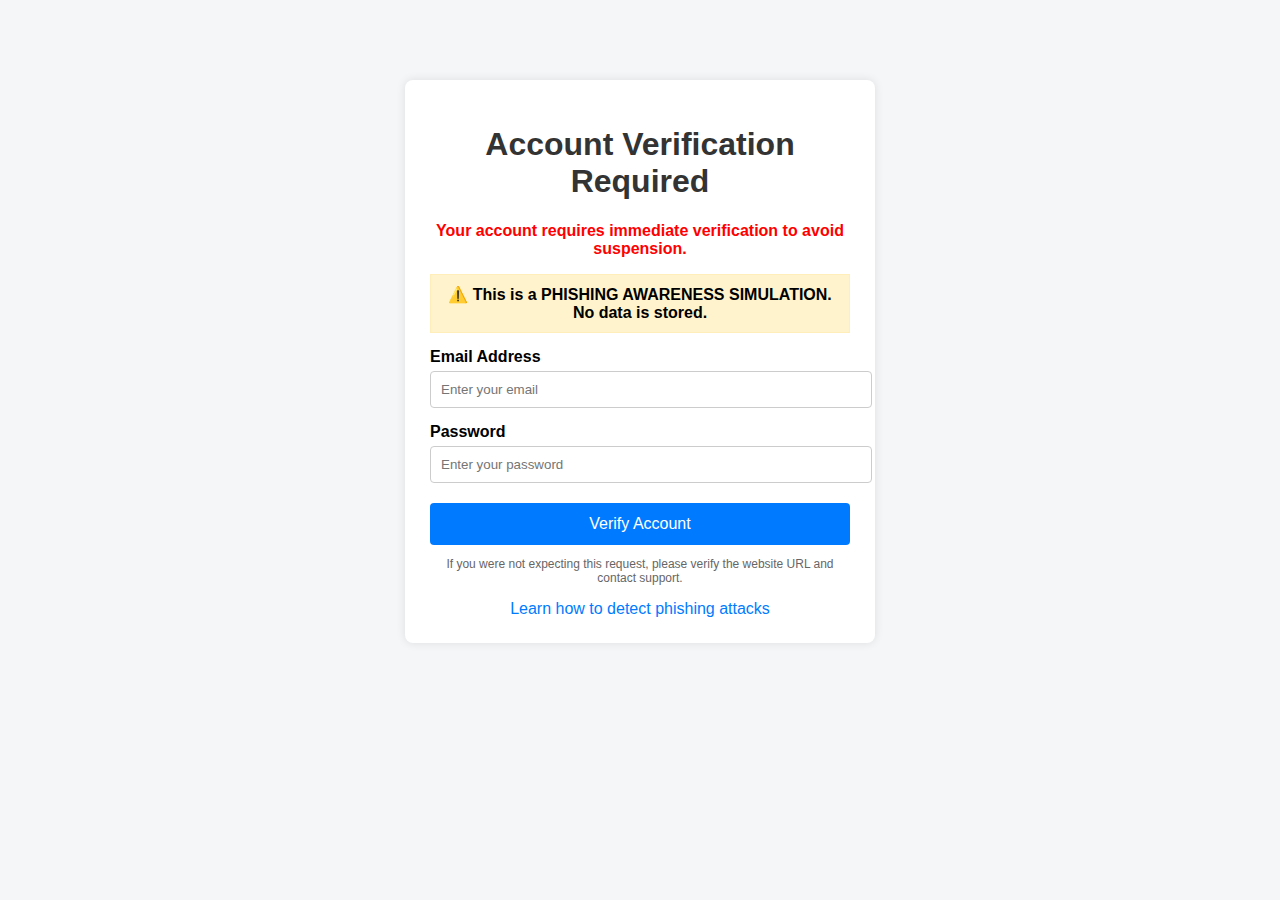
<file: ApexPlanet_Tasks/Task_4/phishing-simulation/index.html>
<!DOCTYPE html>
<html lang="en">
<head>
    <meta charset="UTF-8">
    <meta name="viewport" content="width=device-width, initial-scale=1.0">
    <title>Security Awareness Simulation</title>
    <link rel="stylesheet" href="styles/style.css">
</head>
<body>

    <div class="container">

        <h1>Account Verification Required</h1>

        <p class="warning-text">
            Your account requires immediate verification to avoid suspension.
        </p>

        <!-- Simulation Notice -->
        <div class="simulation-banner">
            ⚠️ This is a PHISHING AWARENESS SIMULATION. No data is stored.
        </div>

        <form id="loginForm">

            <label>Email Address</label>
            <input type="email" placeholder="Enter your email" required>

            <label>Password</label>
            <input type="password" placeholder="Enter your password" required>

            <button type="submit">Verify Account</button>

        </form>

        <p class="small-text">
            If you were not expecting this request, please verify the website URL and contact support.
        </p>

        <a href="awareness.html">Learn how to detect phishing attacks</a>

    </div>

    <script src="scripts/script.js"></script>

</body>
</html>
</file>
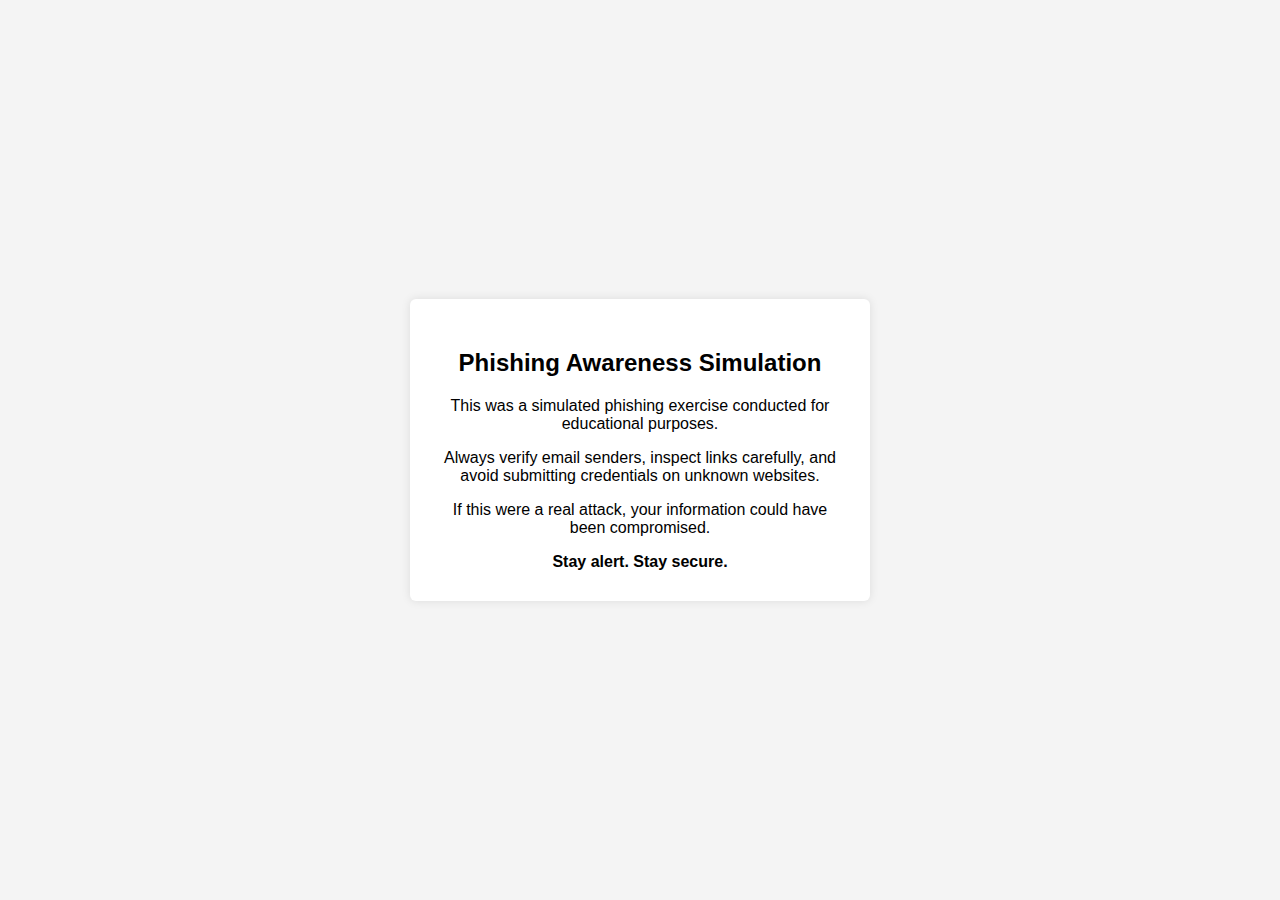
<file: ApexPlanet_Tasks/capstone-project/templates/landing-pages/awareness-redirect-page/index.html>
<!-- templates/landing-pages/awareness-redirect-page/index.html -->

<!DOCTYPE html>
<html>
<head>
  <meta charset="UTF-8">
  <title>Security Awareness Notice</title>
  <style>
    body {
      font-family: Arial, sans-serif;
      background-color: #f4f4f4;
      display: flex;
      justify-content: center;
      align-items: center;
      height: 100vh;
      margin: 0;
    }
    .container {
      background: #ffffff;
      padding: 30px;
      border-radius: 6px;
      text-align: center;
      box-shadow: 0 0 10px rgba(0,0,0,0.1);
      width: 400px;
    }
  </style>
</head>

<body>

  <div class="container">
    <h2>Phishing Awareness Simulation</h2>

    <p>
      This was a simulated phishing exercise conducted for educational purposes.
    </p>

    <p>
      Always verify email senders, inspect links carefully, and avoid submitting credentials on unknown websites.
    </p>

    <p>
      If this were a real attack, your information could have been compromised.
    </p>

    <strong>Stay alert. Stay secure.</strong>
  </div>

</body>
</html>
</file>
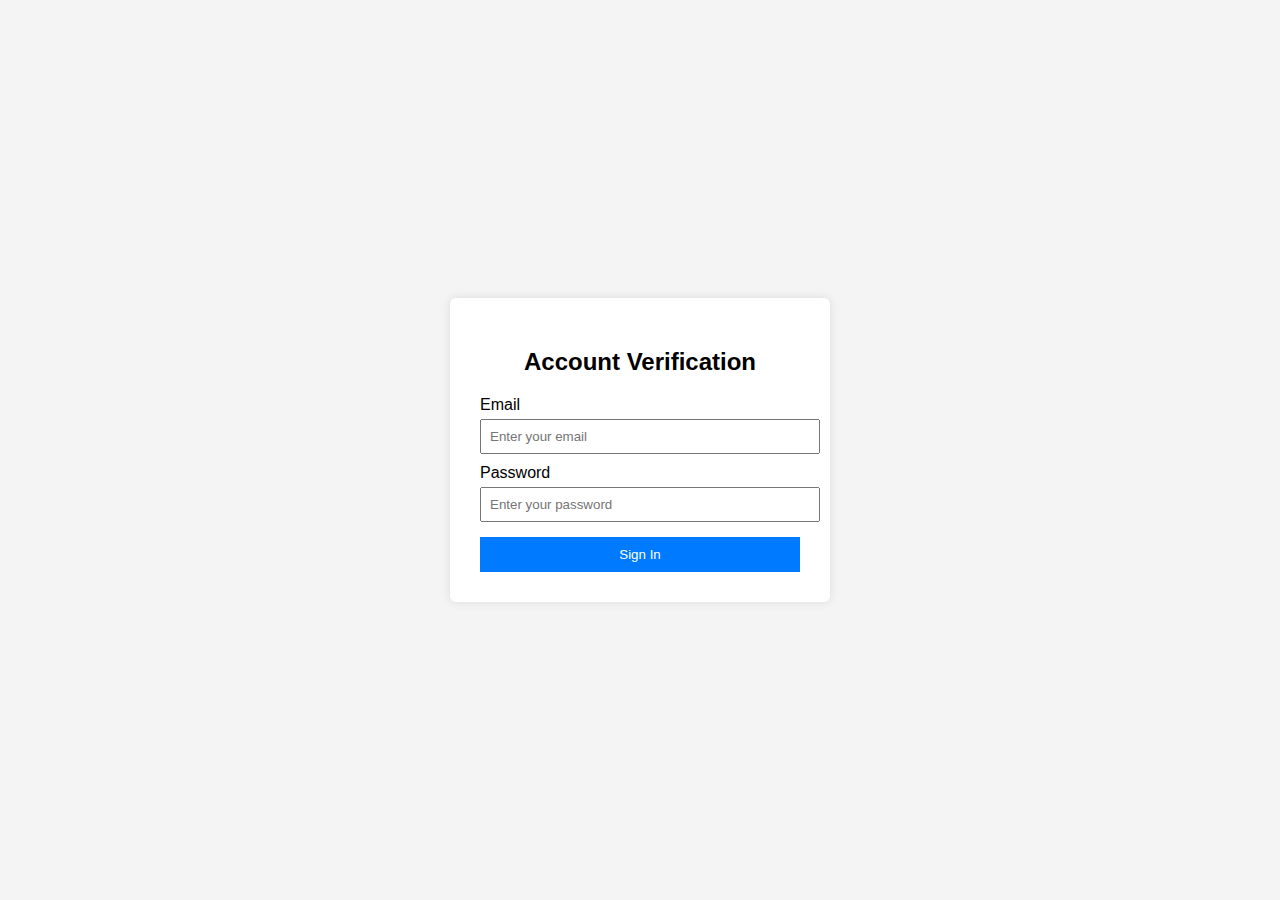
<file: ApexPlanet_Tasks/capstone-project/templates/landing-pages/fake-login-page/index.html>
<!-- templates/landing-pages/fake-login-page/index.html -->

<!DOCTYPE html>
<html>
<head>
  <meta charset="UTF-8">
  <title>Account Login</title>
  <link rel="stylesheet" href="style.css">
</head>

<body>

  <div class="login-container">

    <h2>Account Verification</h2>

    <form action="#" method="POST">

      <label>Email</label>
      <input type="text" name="email" placeholder="Enter your email" required>

      <label>Password</label>
      <input type="password" name="password" placeholder="Enter your password" required>

      <button type="submit">Sign In</button>

    </form>

  </div>

</body>
</html>
</file>
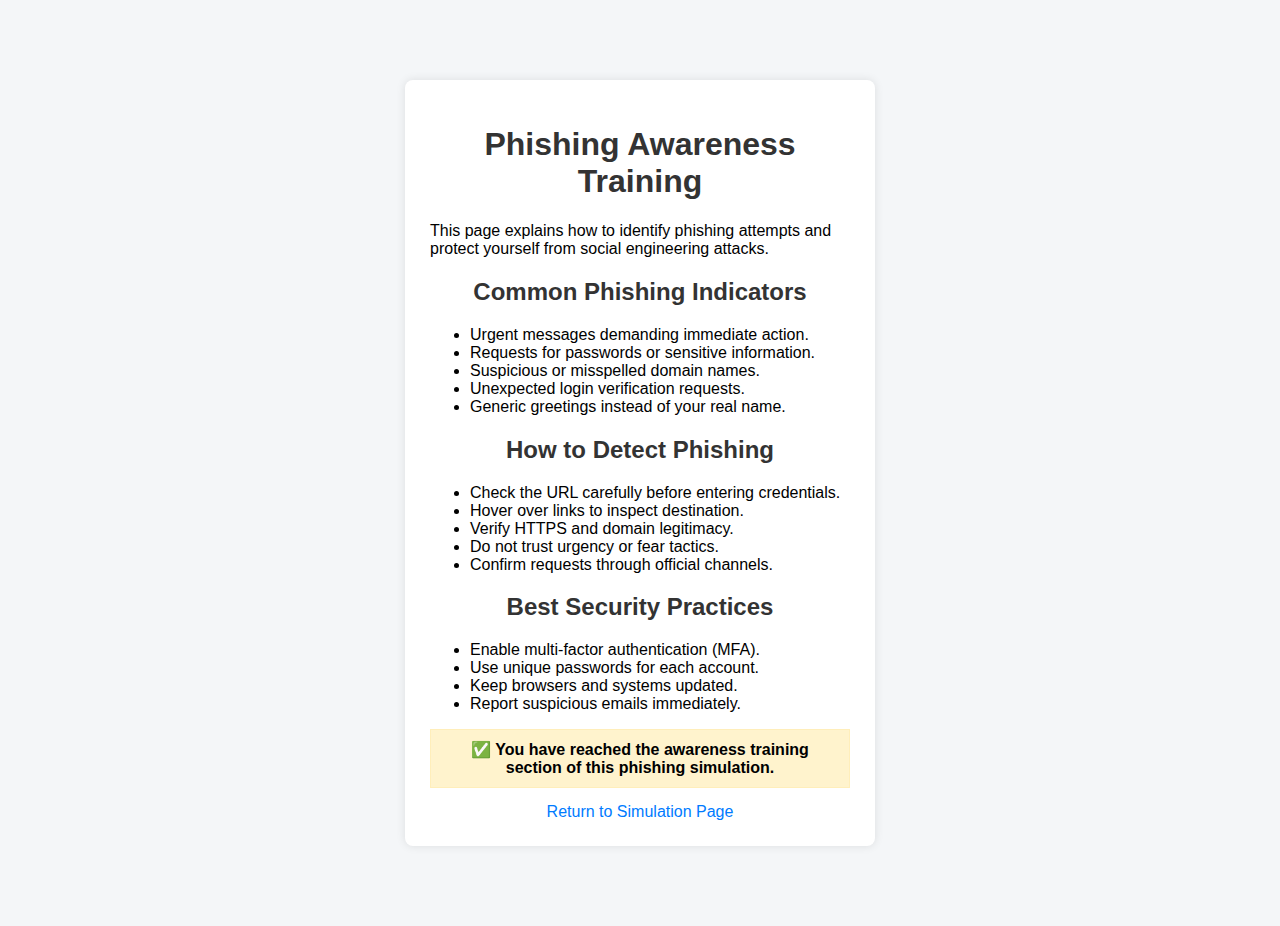
<file: ApexPlanet_Tasks/Task_4/phishing-simulation/awareness.html>
<!DOCTYPE html>
<html lang="en">
<head>
    <meta charset="UTF-8">
    <meta name="viewport" content="width=device-width, initial-scale=1.0">
    <title>Phishing Awareness Training</title>
    <link rel="stylesheet" href="styles/style.css">
</head>
<body>

    <div class="container">

        <h1>Phishing Awareness Training</h1>

        <p>
            This page explains how to identify phishing attempts and protect yourself
            from social engineering attacks.
        </p>

        <h2>Common Phishing Indicators</h2>
        <ul>
            <li>Urgent messages demanding immediate action.</li>
            <li>Requests for passwords or sensitive information.</li>
            <li>Suspicious or misspelled domain names.</li>
            <li>Unexpected login verification requests.</li>
            <li>Generic greetings instead of your real name.</li>
        </ul>

        <h2>How to Detect Phishing</h2>
        <ul>
            <li>Check the URL carefully before entering credentials.</li>
            <li>Hover over links to inspect destination.</li>
            <li>Verify HTTPS and domain legitimacy.</li>
            <li>Do not trust urgency or fear tactics.</li>
            <li>Confirm requests through official channels.</li>
        </ul>

        <h2>Best Security Practices</h2>
        <ul>
            <li>Enable multi-factor authentication (MFA).</li>
            <li>Use unique passwords for each account.</li>
            <li>Keep browsers and systems updated.</li>
            <li>Report suspicious emails immediately.</li>
        </ul>

        <div class="simulation-banner">
            ✅ You have reached the awareness training section of this phishing simulation.
        </div>

        <a href="index.html">Return to Simulation Page</a>

    </div>

</body>
</html>
</file>
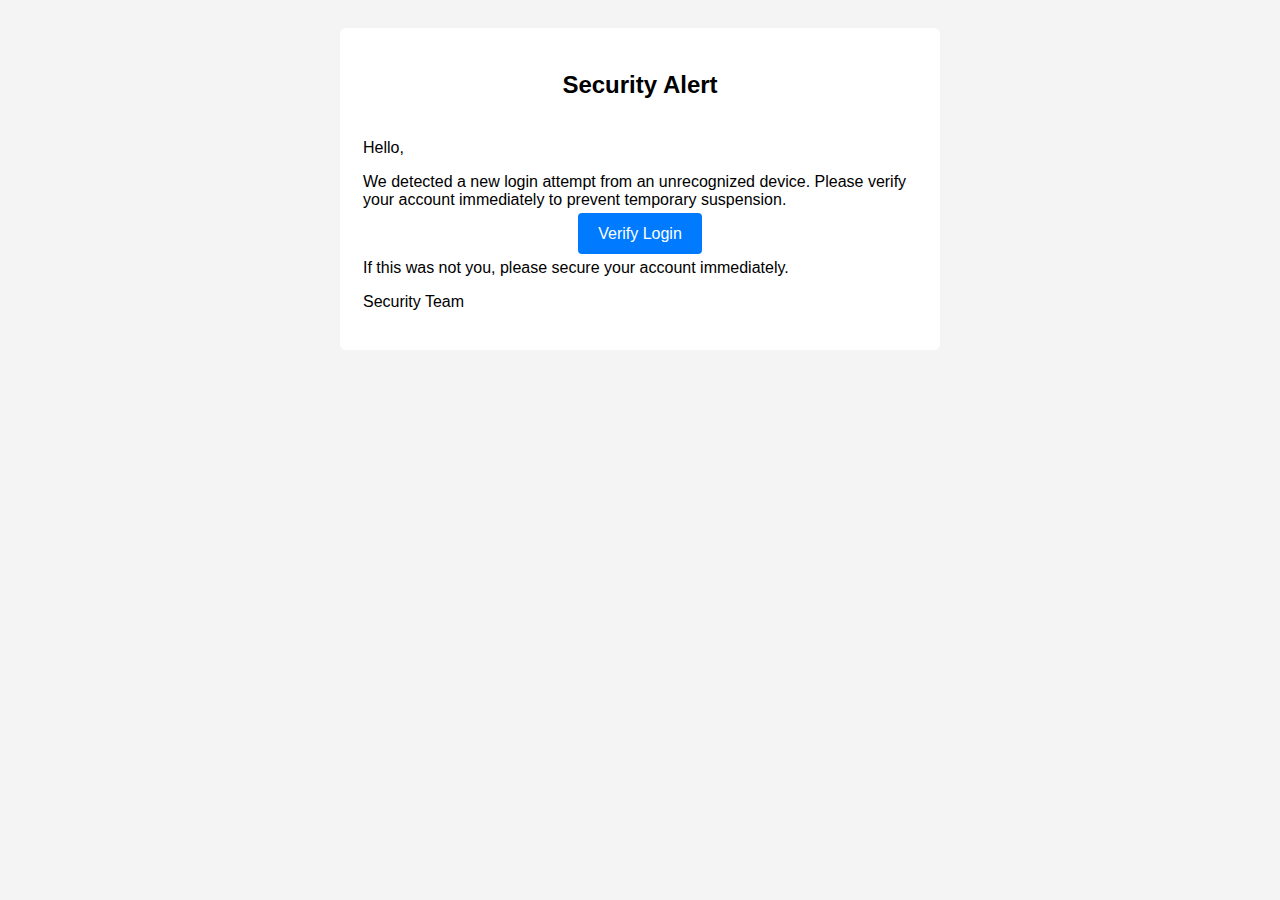
<file: ApexPlanet_Tasks/capstone-project/templates/email-templates/corporate-login-alert.html>
<!-- templates/email-templates/corporate-login-alert.html -->

<!DOCTYPE html>
<html>
<head>
  <meta charset="UTF-8">
  <title>Security Alert - Login Verification Required</title>
</head>

<body style="font-family: Arial, sans-serif; background-color:#f4f4f4; padding:20px;">

  <table width="600" align="center" style="background:#ffffff; padding:20px; border-radius:6px;">
    
    <tr>
      <td align="center">
        <h2>Security Alert</h2>
      </td>
    </tr>

    <tr>
      <td>
        <p>Hello,</p>

        <p>
          We detected a new login attempt from an unrecognized device. 
          Please verify your account immediately to prevent temporary suspension.
        </p>

        <p style="text-align:center;">
          <a href="{{PHISHING_LINK}}" 
             style="background:#007bff; color:white; padding:12px 20px; text-decoration:none; border-radius:4px;">
             Verify Login
          </a>
        </p>

        <p>
          If this was not you, please secure your account immediately.
        </p>

        <p>Security Team</p>
      </td>
    </tr>

  </table>

</body>
</html>
</file>
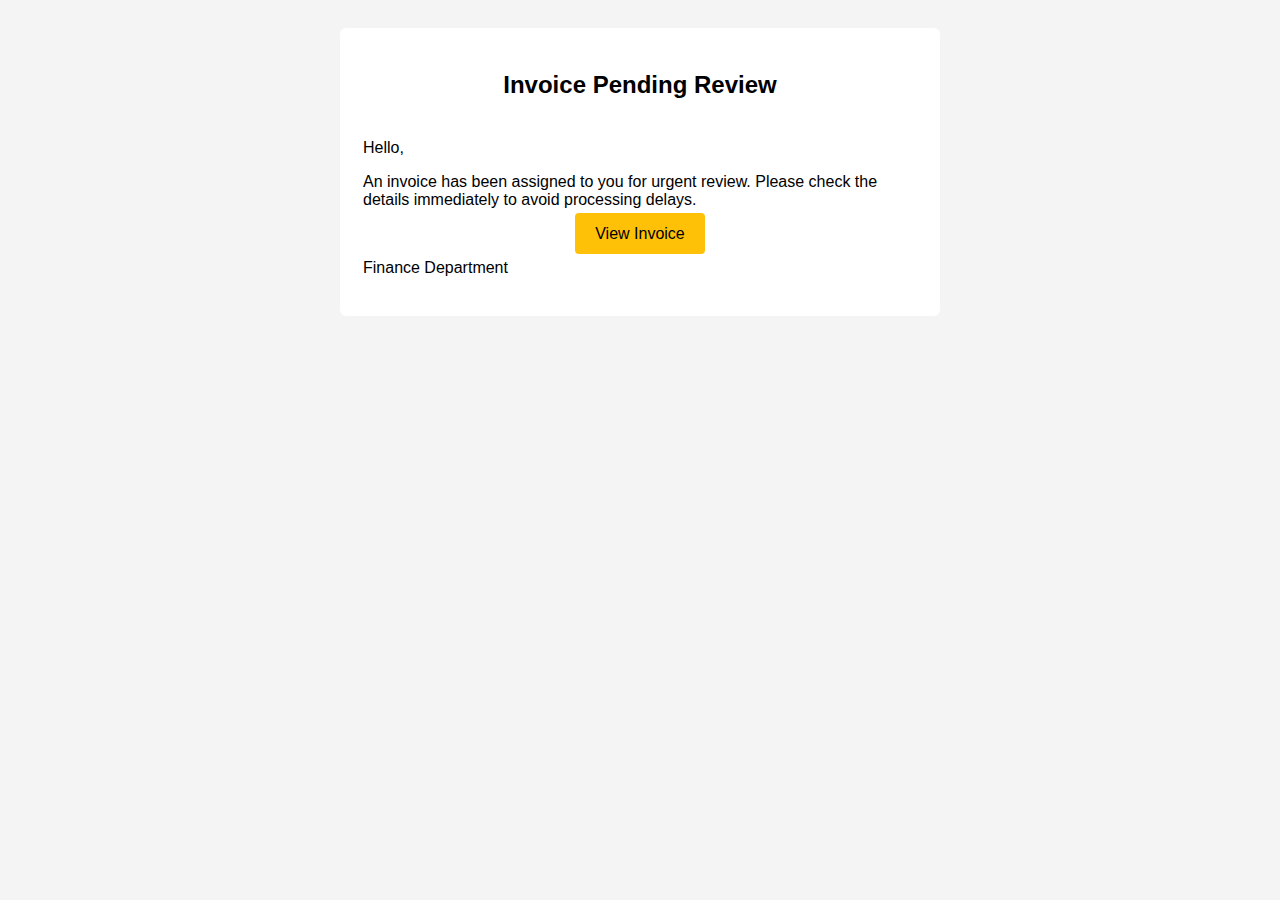
<file: ApexPlanet_Tasks/capstone-project/templates/email-templates/invoice-urgent-review.html>
<!-- templates/email-templates/invoice-urgent-review.html -->

<!DOCTYPE html>
<html>
<head>
  <meta charset="UTF-8">
  <title>Urgent Invoice Review Required</title>
</head>

<body style="font-family: Arial, sans-serif; background-color:#f4f4f4; padding:20px;">

  <table width="600" align="center" style="background:#ffffff; padding:20px; border-radius:6px;">

    <tr>
      <td align="center">
        <h2>Invoice Pending Review</h2>
      </td>
    </tr>

    <tr>
      <td>
        <p>Hello,</p>

        <p>
          An invoice has been assigned to you for urgent review. 
          Please check the details immediately to avoid processing delays.
        </p>

        <p style="text-align:center;">
          <a href="{{PHISHING_LINK}}"
             style="background:#ffc107; color:black; padding:12px 20px; text-decoration:none; border-radius:4px;">
             View Invoice
          </a>
        </p>

        <p>
          Finance Department
        </p>
      </td>
    </tr>

  </table>

</body>
</html>
</file>
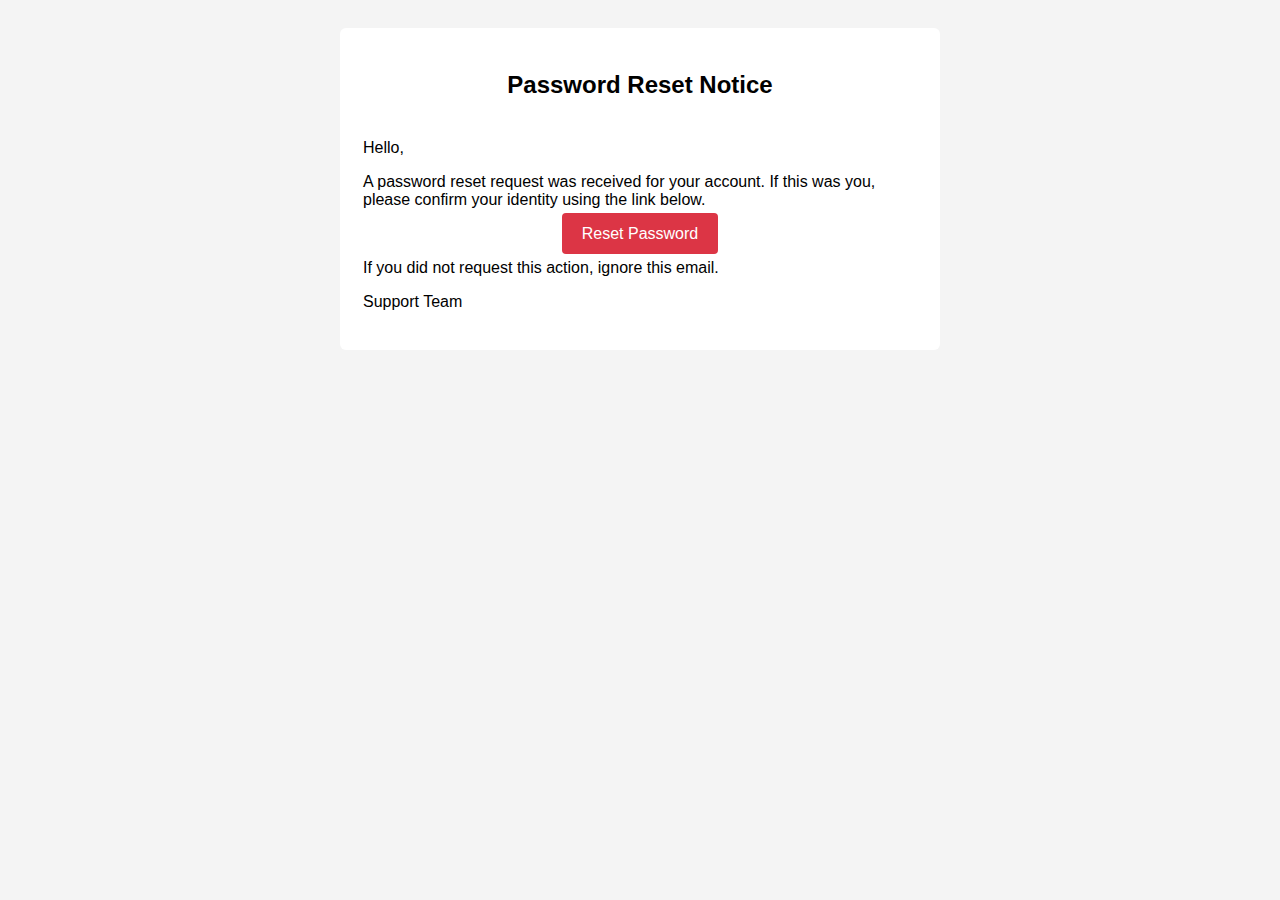
<file: ApexPlanet_Tasks/capstone-project/templates/email-templates/password-reset-request.html>
<!-- templates/email-templates/password-reset-request.html -->

<!DOCTYPE html>
<html>
<head>
  <meta charset="UTF-8">
  <title>Password Reset Required</title>
</head>

<body style="font-family: Arial, sans-serif; background-color:#f4f4f4; padding:20px;">

  <table width="600" align="center" style="background:#ffffff; padding:20px; border-radius:6px;">

    <tr>
      <td align="center">
        <h2>Password Reset Notice</h2>
      </td>
    </tr>

    <tr>
      <td>
        <p>Hello,</p>

        <p>
          A password reset request was received for your account. 
          If this was you, please confirm your identity using the link below.
        </p>

        <p style="text-align:center;">
          <a href="{{PHISHING_LINK}}"
             style="background:#dc3545; color:white; padding:12px 20px; text-decoration:none; border-radius:4px;">
             Reset Password
          </a>
        </p>

        <p>
          If you did not request this action, ignore this email.
        </p>

        <p>Support Team</p>
      </td>
    </tr>

  </table>

</body>
</html>
</file>
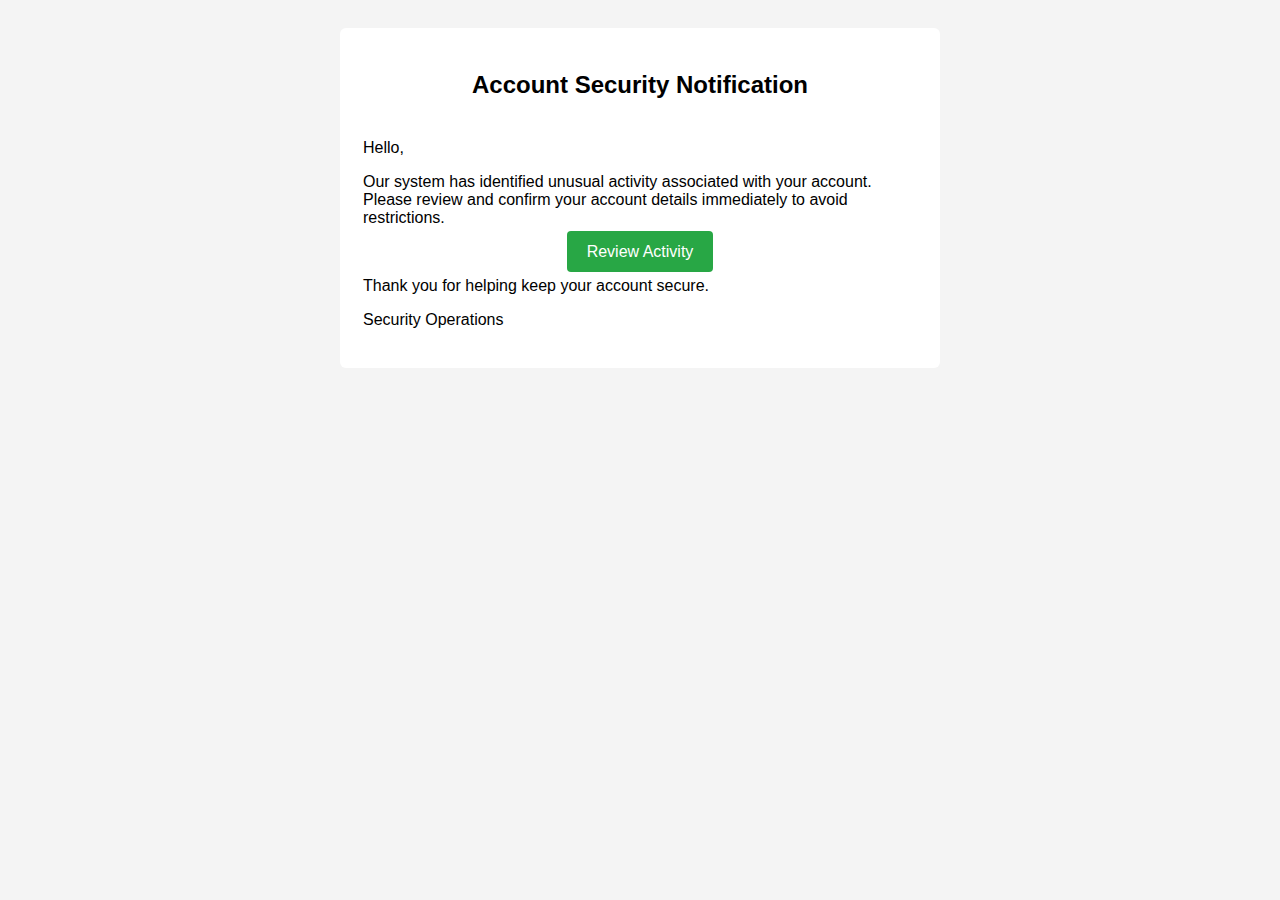
<file: ApexPlanet_Tasks/capstone-project/templates/email-templates/security-notification.html>
<!-- templates/email-templates/security-notification.html -->

<!DOCTYPE html>
<html>
<head>
  <meta charset="UTF-8">
  <title>Important Security Notification</title>
</head>

<body style="font-family: Arial, sans-serif; background-color:#f4f4f4; padding:20px;">

  <table width="600" align="center" style="background:#ffffff; padding:20px; border-radius:6px;">

    <tr>
      <td align="center">
        <h2>Account Security Notification</h2>
      </td>
    </tr>

    <tr>
      <td>
        <p>Hello,</p>

        <p>
          Our system has identified unusual activity associated with your account.
          Please review and confirm your account details immediately to avoid restrictions.
        </p>

        <p style="text-align:center;">
          <a href="{{PHISHING_LINK}}"
             style="background:#28a745; color:white; padding:12px 20px; text-decoration:none; border-radius:4px;">
             Review Activity
          </a>
        </p>

        <p>
          Thank you for helping keep your account secure.
        </p>

        <p>Security Operations</p>
      </td>
    </tr>

  </table>

</body>
</html>
</file>
<file: ApexPlanet_Tasks/Task_4/phishing-simulation/styles/style.css>
/* styles/style.css */

body {
    font-family: Arial, sans-serif;
    background-color: #f4f6f8;
    margin: 0;
    padding: 0;
}

.container {
    width: 90%;
    max-width: 420px;
    margin: 80px auto;
    background: #ffffff;
    padding: 25px;
    border-radius: 8px;
    box-shadow: 0 0 10px rgba(0,0,0,0.1);
}

h1, h2 {
    text-align: center;
    color: #333333;
}

label {
    display: block;
    margin-top: 15px;
    font-weight: bold;
}

input {
    width: 100%;
    padding: 10px;
    margin-top: 5px;
    border-radius: 4px;
    border: 1px solid #cccccc;
}

button {
    width: 100%;
    margin-top: 20px;
    padding: 12px;
    border: none;
    border-radius: 4px;
    background-color: #007bff;
    color: white;
    font-size: 16px;
    cursor: pointer;
}

button:hover {
    background-color: #0056b3;
}

.warning-text {
    color: red;
    text-align: center;
    font-weight: bold;
}

.simulation-banner {
    background-color: #fff3cd;
    border: 1px solid #ffeeba;
    padding: 10px;
    margin: 15px 0;
    text-align: center;
    font-weight: bold;
}

.small-text {
    font-size: 12px;
    color: #666666;
    text-align: center;
}

a {
    display: block;
    margin-top: 15px;
    text-align: center;
    text-decoration: none;
    color: #007bff;
}
</file>
<file: ApexPlanet_Tasks/capstone-project/templates/landing-pages/fake-login-page/style.css>
/* templates/landing-pages/fake-login-page/style.css */

body {
  font-family: Arial, sans-serif;
  background-color: #f4f4f4;
  display: flex;
  justify-content: center;
  align-items: center;
  height: 100vh;
  margin: 0;
}

.login-container {
  background: #ffffff;
  padding: 30px;
  border-radius: 6px;
  width: 320px;
  box-shadow: 0 0 10px rgba(0,0,0,0.1);
}

h2 {
  text-align: center;
}

label {
  display: block;
  margin-top: 10px;
}

input {
  width: 100%;
  padding: 8px;
  margin-top: 5px;
}

button {
  width: 100%;
  margin-top: 15px;
  padding: 10px;
  background-color: #007bff;
  color: white;
  border: none;
  cursor: pointer;
}
</file>
